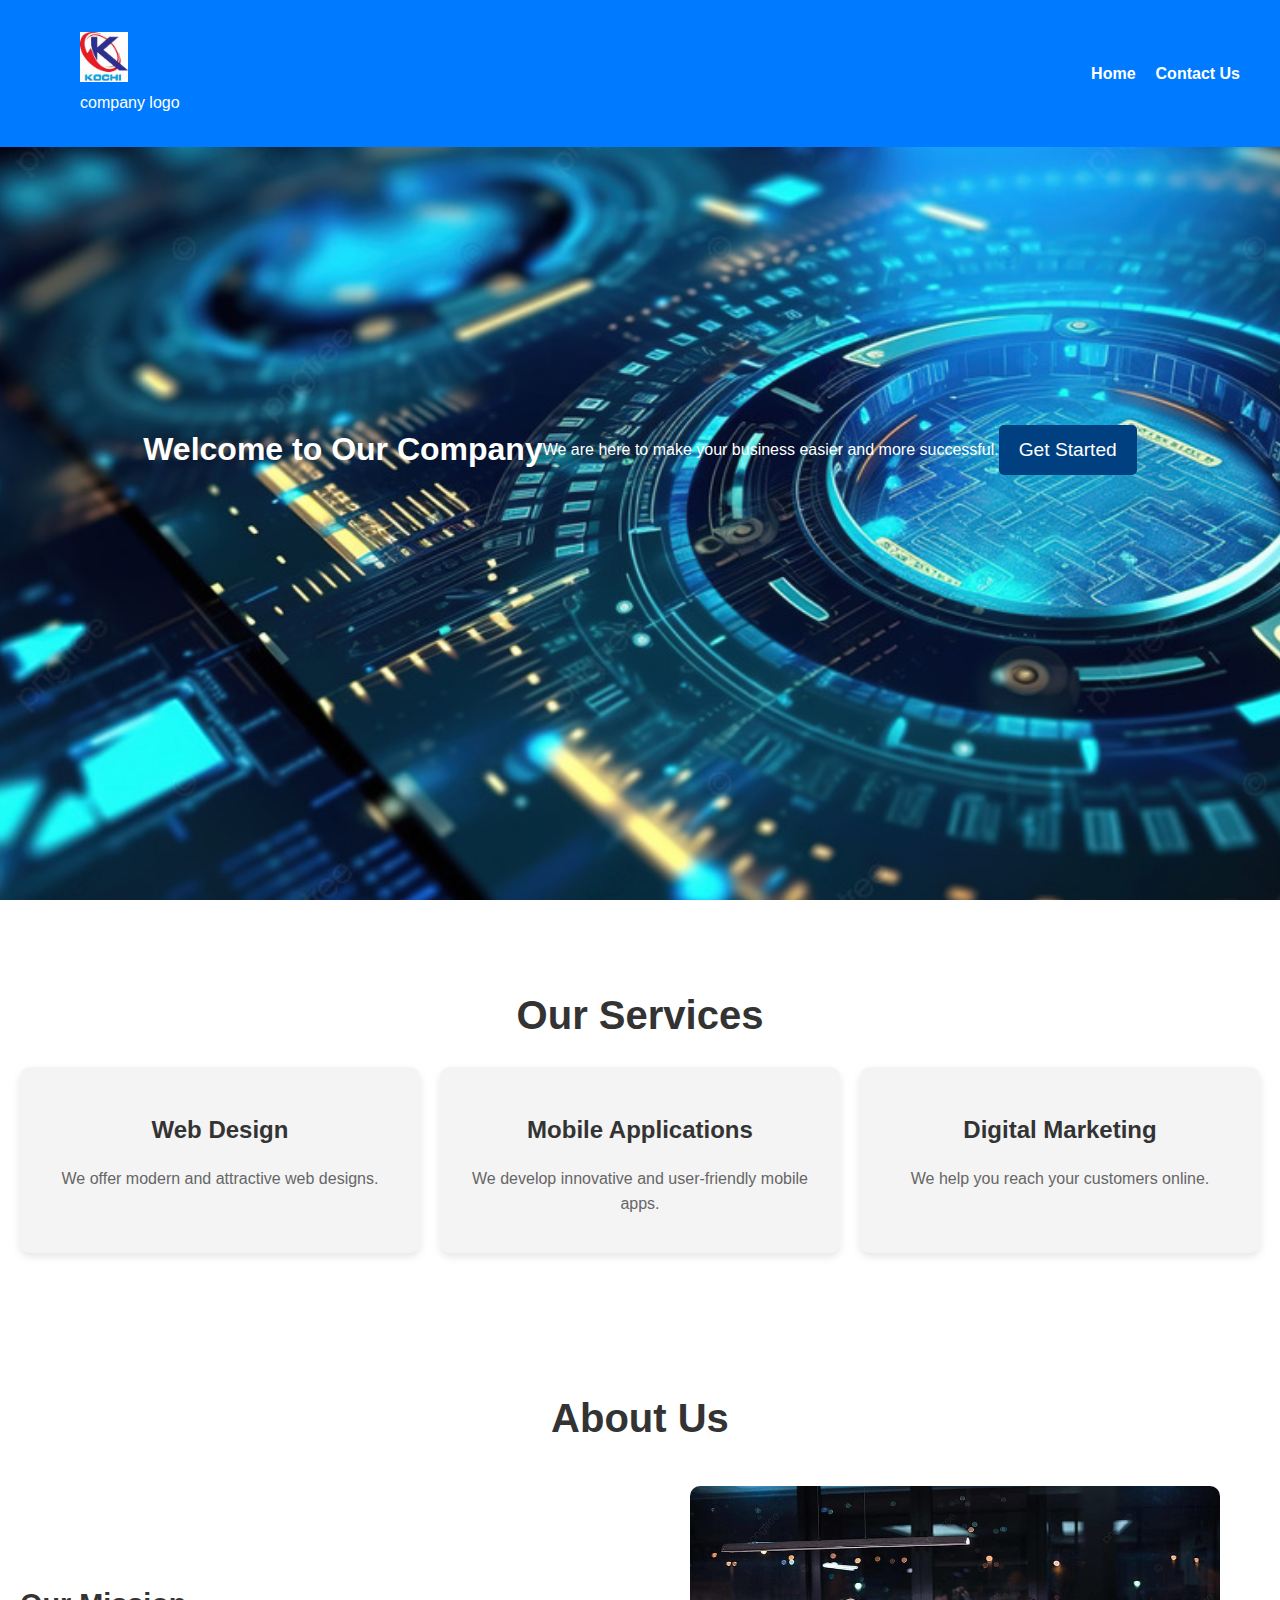
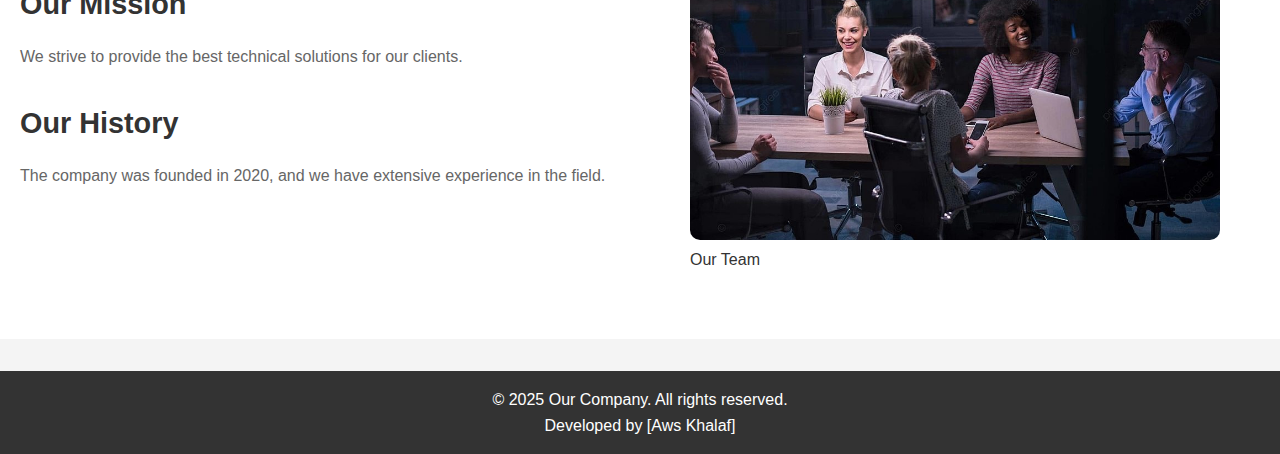
<file: front end project/index.html>
<!DOCTYPE html>
<html lang="en" dir="ltr">
<head>
  <meta charset="UTF-8">
  <meta name="viewport" content="width=device-width, initial-scale=1.0">
  <title>Home Page</title>
  <link rel="stylesheet" href="styles/global.css">
  <link rel="stylesheet" href="styles/index.css">
</head>
<body>
  <!-- Navigation Bar -->
  <header>
    <nav>
      <div class="logo">
        <figure>
          <img src="images/logo.jpg" alt="Company Logo">
          <figcaption>company logo</figcaption>
        </figure>
      </div>
      <ul>
        <li><a href="index.html">Home</a></li>
        <li><a href="contact.html">Contact Us</a></li>
      </ul>
    </nav>
  </header>

  <!-- Hero Section -->
  <section class="hero">
    <div class="hero">
      <h1>Welcome to Our Company</h1>
      <p>We are here to make your business easier and more successful.</p>
      <a href="signup.html" class="btn">Get Started</a>
    </div>
  </section>

  <!-- Services Section -->
  <section class="services">
    <h2>Our Services</h2>
    <div class="service-cards">
      <div class="card">
        <h3>Web Design</h3>
        <p>We offer modern and attractive web designs.</p>
      </div>
      <div class="card">
        <h3>Mobile Applications</h3>
        <p>We develop innovative and user-friendly mobile apps.</p>
      </div>
      <div class="card">
        <h3>Digital Marketing</h3>
        <p>We help you reach your customers online.</p>
      </div>
    </div>
  </section>

  <!-- About Section -->
  <section class="about">
    <h2>About Us</h2>
    <div class="about-content">
      <div class="about-text">
        <h3>Our Mission</h3>
        <p>We strive to provide the best technical solutions for our clients.</p>
        <h3>Our History</h3>
        <p>The company was founded in 2020, and we have extensive experience in the field.</p>
      </div>
      <div class="about-image">
        <figure>
          <img src="images/team.jpg" alt="Our Team">
          <figcaption>Our Team</figcaption>
        </figure>
      </div>
    </div>
  </section>

  <!-- Footer -->
  <footer>
    <p>© 2025 Our Company. All rights reserved.</p>
    <p>Developed by [Aws Khalaf]</p>
  </footer>
</body>
</html
</file>
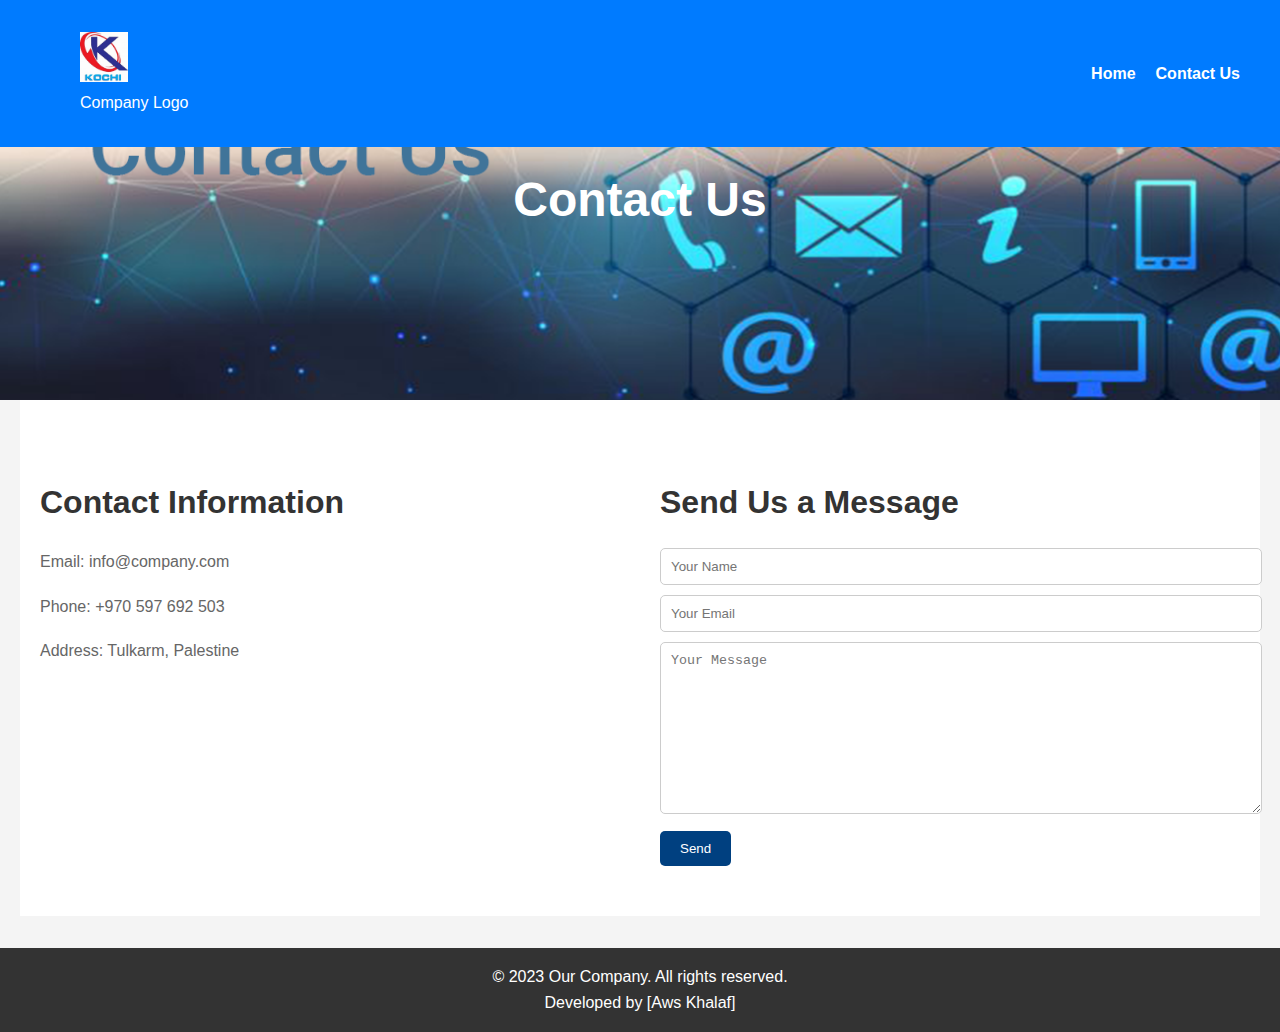
<file: front end project/contact.html>
<!DOCTYPE html>
<html lang="en" dir="ltr">
<head>
  <meta charset="UTF-8">
  <meta name="viewport" content="width=device-width, initial-scale=1.0">
  <title>Contact Us</title>
  <link rel="stylesheet" href="styles/global.css">
  <link rel="stylesheet" href="styles/contact.css">
</head>
<body>
  <!-- Navigation Bar -->
  <header>
    <nav>
      <div class="logo">
        <figure>
          <img src="images/logo.jpg" alt="Company Logo">
          <figcaption>Company Logo</figcaption>
        </figure>
      </div>
      <ul>
        <li><a href="index.html">Home</a></li>
        <li><a href="contact.html">Contact Us</a></li>
      </ul>
    </nav>
  </header>

  <!-- Contact Banner -->
  <section class="contact-banner">
    <h1>Contact Us</h1>
  </section>

  <!-- Contact Details and Form -->
  <section class="contact-details">
    <div class="info">
      <h2>Contact Information</h2>
      <p>Email: info@company.com</p>
      <p>Phone: +970 597 692 503</p>
      <p>Address: Tulkarm, Palestine</p>
    </div>
    <div class="contact-form">
      <h2>Send Us a Message</h2>
      <form>
        <input type="text" placeholder="Your Name" required>
        <input type="email" placeholder="Your Email" required>
        <textarea placeholder="Your Message" required></textarea>
        <button type="submit">Send</button>
      </form>
    </div>
  </section>

  <!-- Footer -->
  <footer>
    <p>© 2023 Our Company. All rights reserved.</p>
    <p>Developed by [Aws Khalaf]</p>
  </footer>
</body>
</html>
</file>
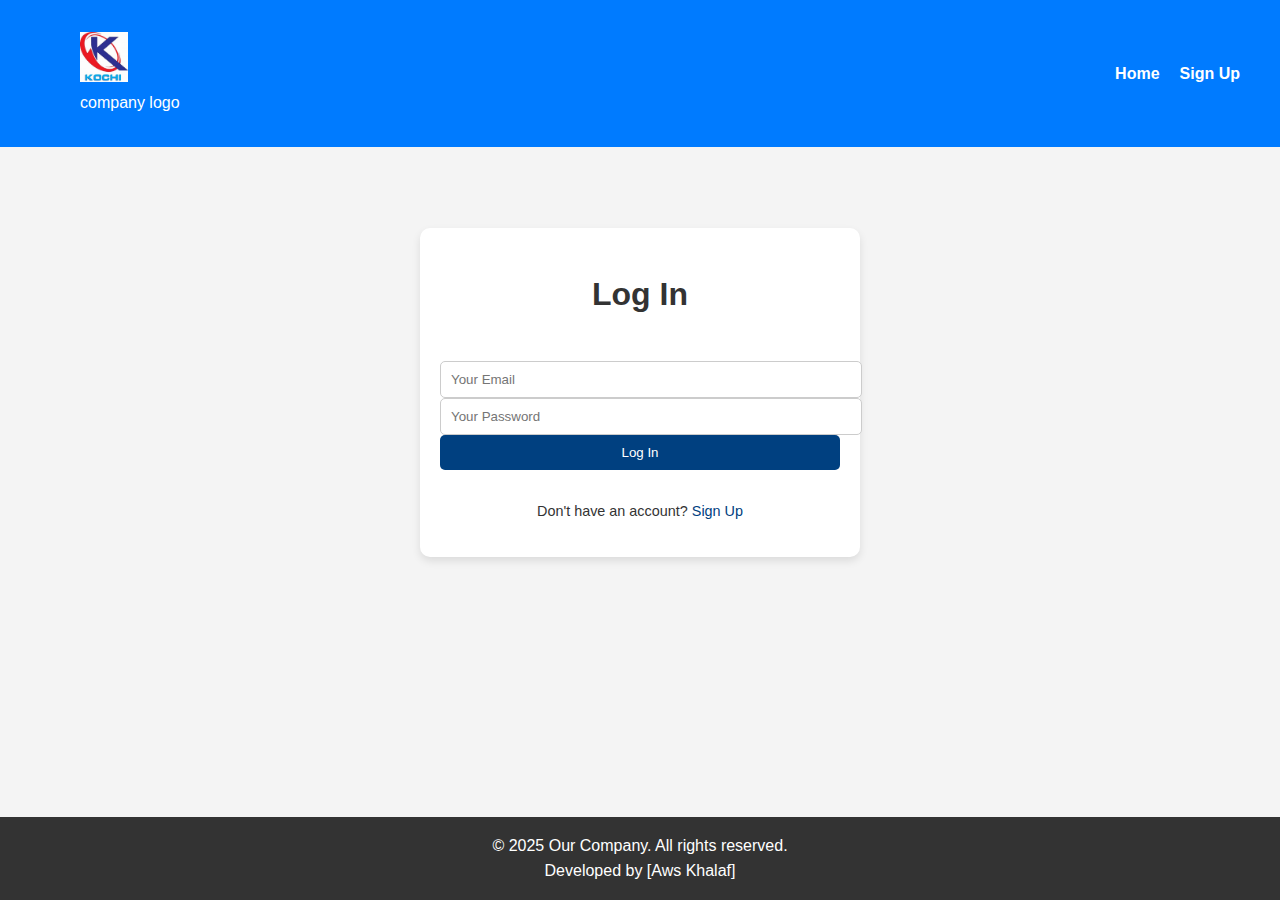
<file: front end project/login.html>
<!DOCTYPE html>
<html lang="en" dir="ltr">
<head>
  <meta charset="UTF-8">
  <meta name="viewport" content="width=device-width, initial-scale=1.0">
  <title>Log In</title>
  <link rel="stylesheet" href="styles/global.css">
  <link rel="stylesheet" href="styles/login.css">
</head>
<body>
  <!-- Navigation Bar -->
  <header>
    <nav>
      <div class="logo">
        <figure>
          <img src="images/logo.jpg" alt="Company Logo">
          <figcaption>company logo</figcaption>
        </figure>
      </div>
      <ul>
        <li><a href="index.html">Home</a></li>
        <li><a href="signup.html">Sign Up</a></li>
      </ul>
    </nav>
  </header>

  <main>
    <section class="login">
      <h1>Log In</h1>
      <form>
        <input type="email" placeholder="Your Email" required>
        <input type="password" placeholder="Your Password" required>
        <button type="submit">Log In</button>
      </form>
      <p>Don't have an account? <a href="signup.html">Sign Up</a></p>
    </section>
  </main>

  <!-- Footer -->
  <footer>
    <p>© 2025 Our Company. All rights reserved.</p>
    <p>Developed by [Aws Khalaf]</p>
  </footer>
</body>
</html>
</file>
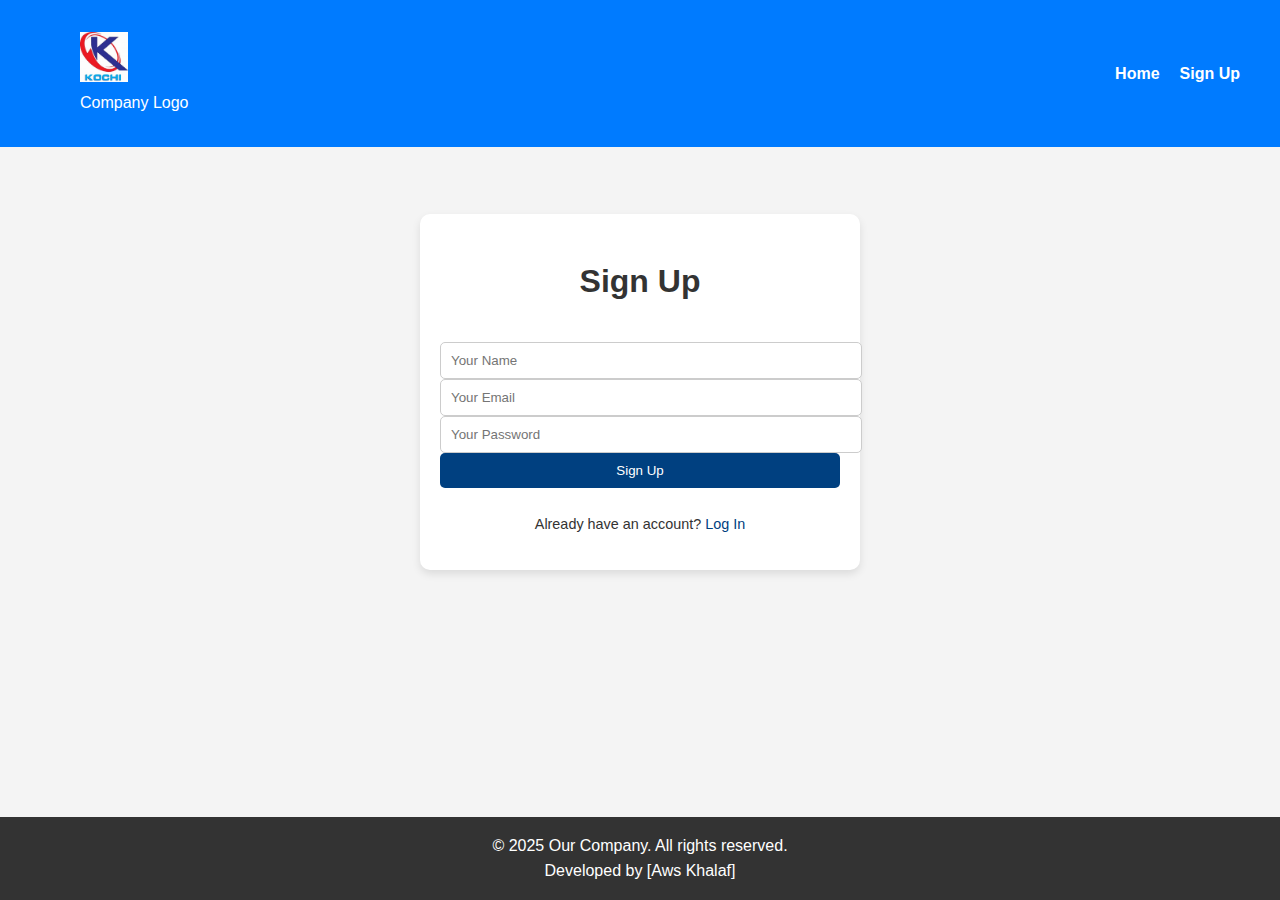
<file: front end project/signup.html>
<!DOCTYPE html>
<html lang="en" dir="ltr">
<head>
  <meta charset="UTF-8">
  <meta name="viewport" content="width=device-width, initial-scale=1.0">
  <title>Sign Up</title>
  <link rel="stylesheet" href="styles/global.css">
  <link rel="stylesheet" href="styles/signup.css">
</head>
<body>
  <!-- Navigation Bar -->
  <header>
    <nav>
      <div class="logo">
        <figure>
          <img src="images/logo.jpg" alt="Company Logo">
          <figcaption>Company Logo</figcaption>
        </figure>
      </div>
      <ul>
        <li><a href="index.html">Home</a></li>
        <li><a href="signup.html">Sign Up</a></li>
      </ul>
    </nav>
  </header>

  <main>
    <section class="signup">
      <h1>Sign Up</h1>
      <form>
        <input type="text" placeholder="Your Name" required>
        <input type="email" placeholder="Your Email" required>
        <input type="password" placeholder="Your Password" required>
        <button type="submit">Sign Up</button>
      </form>
      <p>Already have an account? <a href="login.html">Log In</a></p>
    </section>
  </main>

  <!-- Footer -->
  <footer>
    <p>© 2025 Our Company. All rights reserved.</p>
    <p>Developed by [Aws Khalaf]</p>
  </footer>
</body>
</html>
</file>
<file: front end project/styles/global.css>
/* الأنماط العامة */
body {
  font-family: 'Poppins', sans-serif;
  margin: 0;
  padding: 0;
  line-height: 1.6;
  color: #333;
  background-color: #f4f4f4;
}

header {
  background: #007BFF;
  color: #fff;
  padding: 1rem 0;
  position: fixed;
  width: 100%;
  top: 0;
  z-index: 1000;
}

nav {
  display: grid;
  grid-template-columns: auto 1fr; /* العمود الأول للشعار، والثاني للقائمة */
  align-items: center;
  max-width: 1200px;
  margin: 0 auto;
  padding: 0 20px;
}

nav ul {
  list-style: none;
  display: flex;
  justify-content: flex-end; /* محاذاة القائمة إلى اليمين */
  margin: 0;
  padding: 0;
}

nav ul li {
  margin-left: 20px;
}

nav ul li a {
  color: #fff;
  text-decoration: none;
  font-weight: bold;
}

.logo img {
  height: 50px;
}

.btn {
  background: #004080;
  color: #fff;
  padding: 10px 20px;
  text-decoration: none;
  border-radius: 5px;
  font-size: 1.2rem;
  transition: background 0.3s ease;
}

.btn:hover {
  background: #0056b3;
}

footer {
  background: #333;
  color: #fff;
  text-align: center;
  padding: 1rem 0;
  margin-top: 2rem;
}

footer p {
  margin: 0;
}

/* التصميم المتجاوب */
@media (max-width: 768px) {
  nav {
    grid-template-columns: 1fr; /* عمود واحد على الشاشات الصغيرة */
    gap: 10px; /* مسافة بين العناصر */
    text-align: center; /* توسيط العناصر */
  }

  nav ul {
    justify-content: center; /* توسيط القائمة */
    flex-wrap: wrap; /* السماح للعناصر بالانتقال إلى سطر جديد */
  }

  nav ul li {
    margin: 5px 10px; /* تقليل المسافة بين عناصر القائمة */
  }

  .logo img {
    height: 40px; /* تصغير حجم الشعار */
  }

  .btn {
    font-size: 1rem; /* تصغير حجم النص في الأزرار */
    padding: 8px 16px;
  }
}

@media (min-width: 769px) and (max-width: 1024px) {
  nav {
    padding: 0 10px; /* تقليل الحشو */
  }

  nav ul li {
    margin-left: 15px; /* تقليل المسافة بين عناصر القائمة */
  }

  .logo img {
    height: 45px; /* تصغير حجم الشعار قليلاً */
  }
}
</file>
<file: front end project/styles/index.css>
/* أنماط قسم البطل (Hero Section) */
.hero {
  background: url('../images/hero-image.jpg') no-repeat center center/cover;
  height: 100vh;
  display: flex;
  align-items: center;
  justify-content: center;
  text-align: center;
  color: #fff;
}

.hero-content h1 {
  font-size: 3.5rem;
  margin-bottom: 10px;
}

.hero-content p {
  font-size: 1.5rem;
  margin-bottom: 20px;
}

/* أنماط قسم الخدمات (Services Section) */
.services {
  padding: 50px 20px;
  text-align: center;
  background: #fff;
}

.services h2 {
  font-size: 2.5rem;
  margin-bottom: 20px;
}

.service-cards {
  display: grid;
  grid-template-columns: repeat(auto-fit, minmax(300px, 1fr)); /* تقسيم الخدمات إلى أعمدة متساوية */
  gap: 20px; /* المسافة بين العناصر */
}

.card {
  background: #f4f4f4;
  padding: 20px;
  border-radius: 10px;
  box-shadow: 0 4px 8px rgba(0, 0, 0, 0.1);
  transition: transform 0.3s ease;
}

.card:hover {
  transform: translateY(-10px);
}

.card h3 {
  font-size: 1.5rem;
  margin-bottom: 10px;
}

.card p {
  font-size: 1rem;
  color: #666;
}

/* أنماط قسم عن الشركة (About Section) */
.about {
  padding: 50px 20px;
  background: #fff;
}

.about h2 {
  font-size: 2.5rem;
  text-align: center;
  margin-bottom: 20px;
}

.about-content {
  display: grid;
  grid-template-columns: 1fr 1fr; /* تقسيم القسم إلى عمودين */
  gap: 20px; /* المسافة بين العناصر */
  align-items: center;
}

.about-text {
  max-width: 100%; /* إزالة الحد الأقصى للعرض */
}

.about-text h3 {
  font-size: 1.8rem;
  margin-bottom: 10px;
}

.about-text p {
  font-size: 1rem;
  color: #666;
  line-height: 1.8;
}

.about-image img {
  width: 100%;
  border-radius: 10px;
}

/* أنماط قسم الابتكار (Innovation Section) */
.innovation {
  padding: 50px 20px;
  background: #f4f4f4;
  text-align: center;
}

.innovation h2 {
  font-size: 2.5rem;
  margin-bottom: 20px;
}

.innovation p {
  font-size: 1rem;
  color: #666;
  line-height: 1.8;
  max-width: 800px;
  margin: 0 auto;
}

/* التصميم المتجاوب */
@media (max-width: 768px) {
  .hero-content h1 {
    font-size: 2.5rem; /* تصغير حجم العنوان على الشاشات الصغيرة */
  }

  .hero-content p {
    font-size: 1.2rem; /* تصغير حجم النص على الشاشات الصغيرة */
  }

  .service-cards {
    grid-template-columns: 1fr; /* بطاقة واحدة في كل صف على الشاشات الصغيرة */
  }

  .about-content {
    grid-template-columns: 1fr; /* عمود واحد على الشاشات الصغيرة */
  }

  .about-text h3 {
    font-size: 1.5rem; /* تصغير حجم العناوين الفرعية */
  }

  .innovation h2 {
    font-size: 2rem; /* تصغير حجم العنوان */
  }

  .innovation p {
    font-size: 0.9rem; /* تصغير حجم النص */
  }
}

@media (min-width: 769px) and (max-width: 1024px) {
  .hero-content h1 {
    font-size: 3rem; /* تصغير حجم العنوان على الشاشات المتوسطة */
  }

  .hero-content p {
    font-size: 1.3rem; /* تصغير حجم النص على الشاشات المتوسطة */
  }

  .service-cards {
    grid-template-columns: repeat(2, 1fr); /* بطاقتين في كل صف على الشاشات المتوسطة */
  }

  .about-content {
    grid-template-columns: 1fr 1fr; /* عمودين على الشاشات المتوسطة */
  }

  .innovation h2 {
    font-size: 2.2rem; /* تصغير حجم العنوان */
  }

  .innovation p {
    font-size: 0.95rem; /* تصغير حجم النص */
  }
}
</file>
<file: front end project/styles/contact.css>
/* أنماط قسم الاتصال (Contact Section) */
.contact-banner {
  background: url('../images/contact.webp') no-repeat center center/cover;
  height: 400px;
  display: flex;
  align-items: center;
  justify-content: center;
  text-align: center;
  color: #fff;
}

.contact-banner h1 {
  font-size: 3rem;
}

.contact-details {
  display: grid;
  grid-template-columns: 1fr 1fr; /* تقسيم القسم إلى عمودين متساويين */
  gap: 40px; /* المسافة بين العناصر */
  padding: 50px 20px;
  background: #fff;
  max-width: 1200px; /* تحديد عرض أقصى للقسم */
  margin: 0 auto; /* توسيط القسم */
}

.contact-details .info {
  max-width: 100%; /* إزالة الحد الأقصى للعرض */
}

.contact-details .info h2 {
  font-size: 2rem;
  margin-bottom: 20px;
}

.contact-details .info p {
  font-size: 1rem;
  color: #666;
  line-height: 1.8;
}

.contact-form {
  max-width: 100%; /* إزالة الحد الأقصى للعرض */
}

.contact-form h2 {
  font-size: 2rem;
  margin-bottom: 20px;
}

.contact-form input,
.contact-form textarea {
  width: 100%;
  padding: 10px;
  margin-bottom: 10px;
  border: 1px solid #ccc;
  border-radius: 5px;
}

.contact-form textarea {
  height: 150px;
}

.contact-form button {
  background: #004080;
  color: #fff;
  padding: 10px 20px;
  border: none;
  border-radius: 5px;
  cursor: pointer;
  transition: background 0.3s ease;
}

.contact-form button:hover {
  background: #0056b3;
}

/* التصميم المتجاوب */
@media (max-width: 768px) {
  .contact-banner h1 {
    font-size: 2rem; /* تصغير حجم العنوان على الشاشات الصغيرة */
  }

  .contact-details {
    grid-template-columns: 1fr; /* عمود واحد على الشاشات الصغيرة */
    gap: 20px; /* تقليل المسافة بين العناصر */
    padding: 30px 20px; /* تقليل الحشو */
  }

  .contact-details .info h2,
  .contact-form h2 {
    font-size: 1.5rem; /* تصغير حجم العناوين الفرعية */
  }

  .contact-form textarea {
    height: 100px; /* تصغير ارتفاع حقل النص */
  }
}

@media (min-width: 769px) and (max-width: 1024px) {
  .contact-details {
    grid-template-columns: 1fr 1fr; /* عمودين على الشاشات المتوسطة */
    gap: 30px; /* تقليل المسافة بين العناصر */
  }
}
</file>
<file: front end project/styles/login.css>
/* جعل body يأخذ ارتفاع الصفحة بالكامل */
html, body {
  height: 100%;
  margin: 0;
  padding: 0;
}

/* جعل body يعمل كحاوية Flexbox */
body {
  display: flex;
  flex-direction: column;
}

/* جعل المحتوى الرئيسي يتمدد لملء المساحة المتاحة */
main {
  flex: 1;
  display: flex;
  align-items: center;
  justify-content: center;
}

/* تثبيت الفوتر في الأسفل */
footer {
  flex-shrink: 0;
}

/* أنماط قسم Login */
.login {
  max-width: 400px;
  margin: 50px auto;
  padding: 20px;
  background: #fff;
  border-radius: 10px;
  box-shadow: 0 4px 8px rgba(0, 0, 0, 0.1);
  text-align: center;
  display: grid; /* استخدام Grid للنموذج */
  gap: 20px; /* المسافة بين العناصر */
}

.login h1 {
  font-size: 2rem;
  margin-bottom: 20px;
  grid-column: 1 / -1; /* جعل العنوان يمتد عبر جميع الأعمدة */
}

.login input {
  width: 100%;
  padding: 10px;
  border: 1px solid #ccc;
  border-radius: 5px;
  grid-column: 1 / -1; /* جعل حقول الإدخال تمتد عبر جميع الأعمدة */
}

.login button {
  width: 100%;
  padding: 10px;
  background: #004080;
  color: #fff;
  border: none;
  border-radius: 5px;
  cursor: pointer;
  transition: background 0.3s ease;
  grid-column: 1 / -1; /* جعل الزر يمتد عبر جميع الأعمدة */
}

.login button:hover {
  background: #0056b3;
}

.login p {
  margin-top: 10px;
  font-size: 0.9rem;
  grid-column: 1 / -1; /* جعل النص يمتد عبر جميع الأعمدة */
}

.login a {
  color: #004080;
  text-decoration: none;
}

.login a:hover {
  text-decoration: underline;
}

/* التصميم المتجاوب */
@media (max-width: 768px) {
  .login {
    max-width: 90%; /* تقليل العرض ليتناسب مع الشاشات الصغيرة */
    padding: 15px;
  }

  .login h1 {
    font-size: 1.5rem; /* تصغير حجم العنوان على الشاشات الصغيرة */
  }

  .login input {
    padding: 8px; /* تصغير حجم الحقول */
  }

  .login button {
    padding: 8px; /* تصغير حجم الزر */
    font-size: 0.9rem; /* تصغير حجم النص في الزر */
  }

  .login p {
    font-size: 0.8rem; /* تصغير حجم النص */
  }
}

@media (min-width: 769px) and (max-width: 1024px) {
  .login {
    max-width: 350px; /* تقليل العرض قليلاً على الشاشات المتوسطة */
  }

  .login h1 {
    font-size: 1.8rem; /* تصغير حجم العنوان قليلاً */
  }

  .login input {
    padding: 9px; /* تصغير حجم الحقول قليلاً */
  }

  .login button {
    padding: 9px; /* تصغير حجم الزر قليلاً */
    font-size: 1rem; /* تصغير حجم النص في الزر قليلاً */
  }

  .login p {
    font-size: 0.85rem; /* تصغير حجم النص قليلاً */
  }
}
</file>
<file: front end project/styles/signup.css>
/* جعل body يأخذ ارتفاع الصفحة بالكامل */
html, body {
  height: 100%;
  margin: 0;
  padding: 0;
}

/* جعل body يعمل كحاوية Flexbox */
body {
  display: flex;
  flex-direction: column;
}

/* جعل المحتوى الرئيسي يتمدد لملء المساحة المتاحة */
main {
  flex: 1;
  display: flex;
  align-items: center;
  justify-content: center;
}

/* تثبيت الفوتر في الأسفل */
footer {
  flex-shrink: 0;
}

/* أنماط قسم Signup */
.signup {
  max-width: 400px;
  margin: 50px auto;
  padding: 20px;
  background: #fff;
  border-radius: 10px;
  box-shadow: 0 4px 8px rgba(0, 0, 0, 0.1);
  text-align: center;
  display: grid; /* استخدام Grid للنموذج */
  gap: 15px; /* المسافة بين العناصر */
}

.signup h1 {
  font-size: 2rem;
  margin-bottom: 20px;
  grid-column: 1 / -1; /* جعل العنوان يمتد عبر جميع الأعمدة */
}

.signup input {
  width: 100%;
  padding: 10px;
  border: 1px solid #ccc;
  border-radius: 5px;
  grid-column: 1 / -1; /* جعل حقول الإدخال تمتد عبر جميع الأعمدة */
}

.signup button {
  width: 100%;
  padding: 10px;
  background: #004080;
  color: #fff;
  border: none;
  border-radius: 5px;
  cursor: pointer;
  transition: background 0.3s ease;
  grid-column: 1 / -1; /* جعل الزر يمتد عبر جميع الأعمدة */
}

.signup button:hover {
  background: #0056b3;
}

.signup p {
  margin-top: 10px;
  font-size: 0.9rem;
  grid-column: 1 / -1; /* جعل النص يمتد عبر جميع الأعمدة */
}

.signup a {
  color: #004080;
  text-decoration: none;
}

.signup a:hover {
  text-decoration: underline;
}

/* التصميم المتجاوب */
@media (max-width: 768px) {
  .signup {
    max-width: 90%; /* تقليل العرض ليتناسب مع الشاشات الصغيرة */
    padding: 15px;
  }

  .signup h1 {
    font-size: 1.5rem; /* تصغير حجم العنوان على الشاشات الصغيرة */
  }

  .signup input {
    padding: 8px; /* تصغير حجم الحقول */
  }

  .signup button {
    padding: 8px; /* تصغير حجم الزر */
    font-size: 0.9rem; /* تصغير حجم النص في الزر */
  }

  .signup p {
    font-size: 0.8rem; /* تصغير حجم النص */
  }
}

@media (min-width: 769px) and (max-width: 1024px) {
  .signup {
    max-width: 350px; /* تقليل العرض قليلاً على الشاشات المتوسطة */
  }

  .signup h1 {
    font-size: 1.8rem; /* تصغير حجم العنوان قليلاً */
  }

  .signup input {
    padding: 9px; /* تصغير حجم الحقول قليلاً */
  }

  .signup button {
    padding: 9px; /* تصغير حجم الزر قليلاً */
    font-size: 1rem; /* تصغير حجم النص في الزر قليلاً */
  }

  .signup p {
    font-size: 0.85rem; /* تصغير حجم النص قليلاً */
  }
}
</file>
